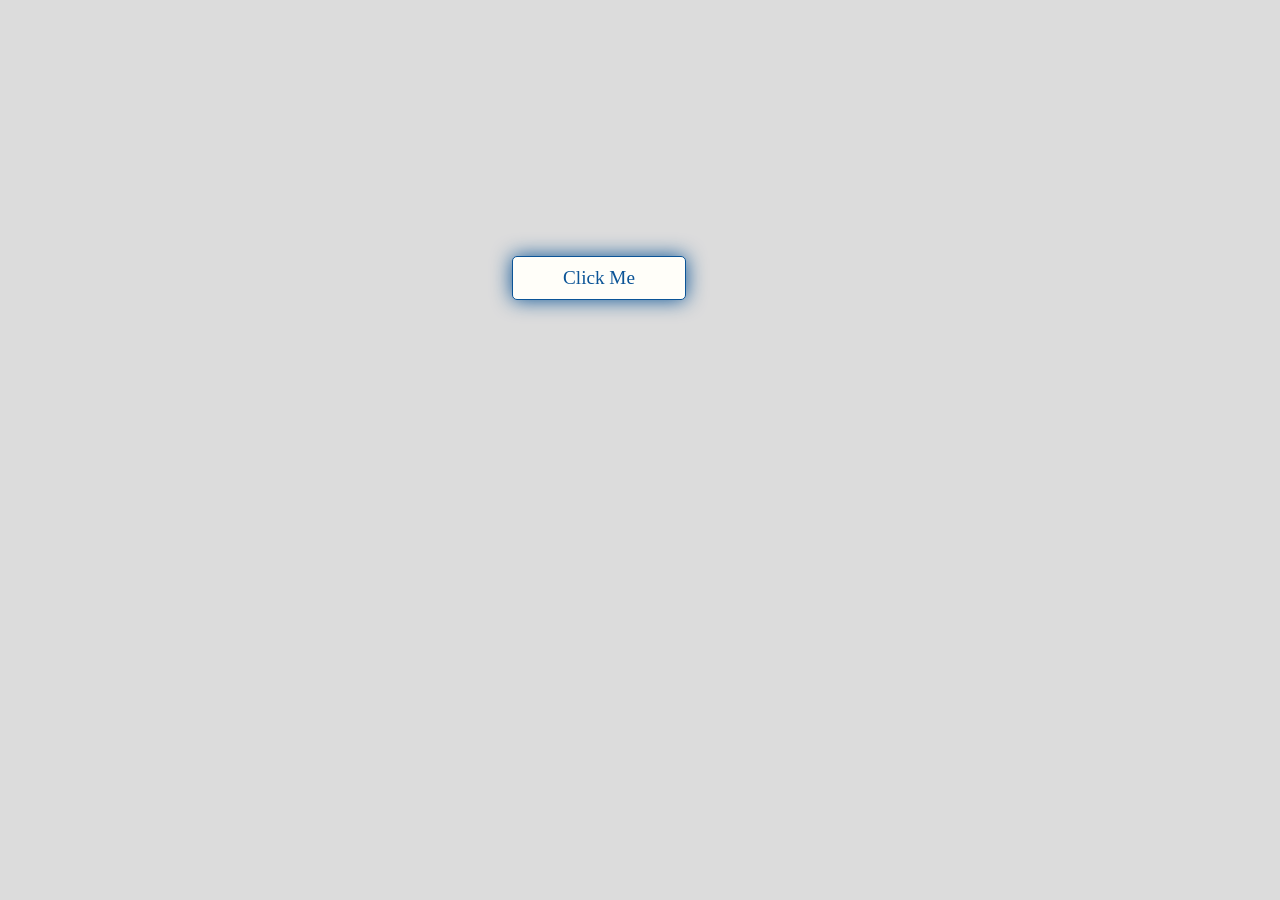
<file: 10_css_transition/index.html>
<!DOCTYPE html>
<html lang="en">
<head>
    <meta charset="UTF-8">
    <meta name="viewport" content="width=device-width, initial-scale=1.0">
    <title>CSS Transitions</title>
    <link rel="stylesheet" href="/10_css_transition/style.css">
</head>
<body>
    <button class="btn">Click Me</button>
</body>
</html>
</file>
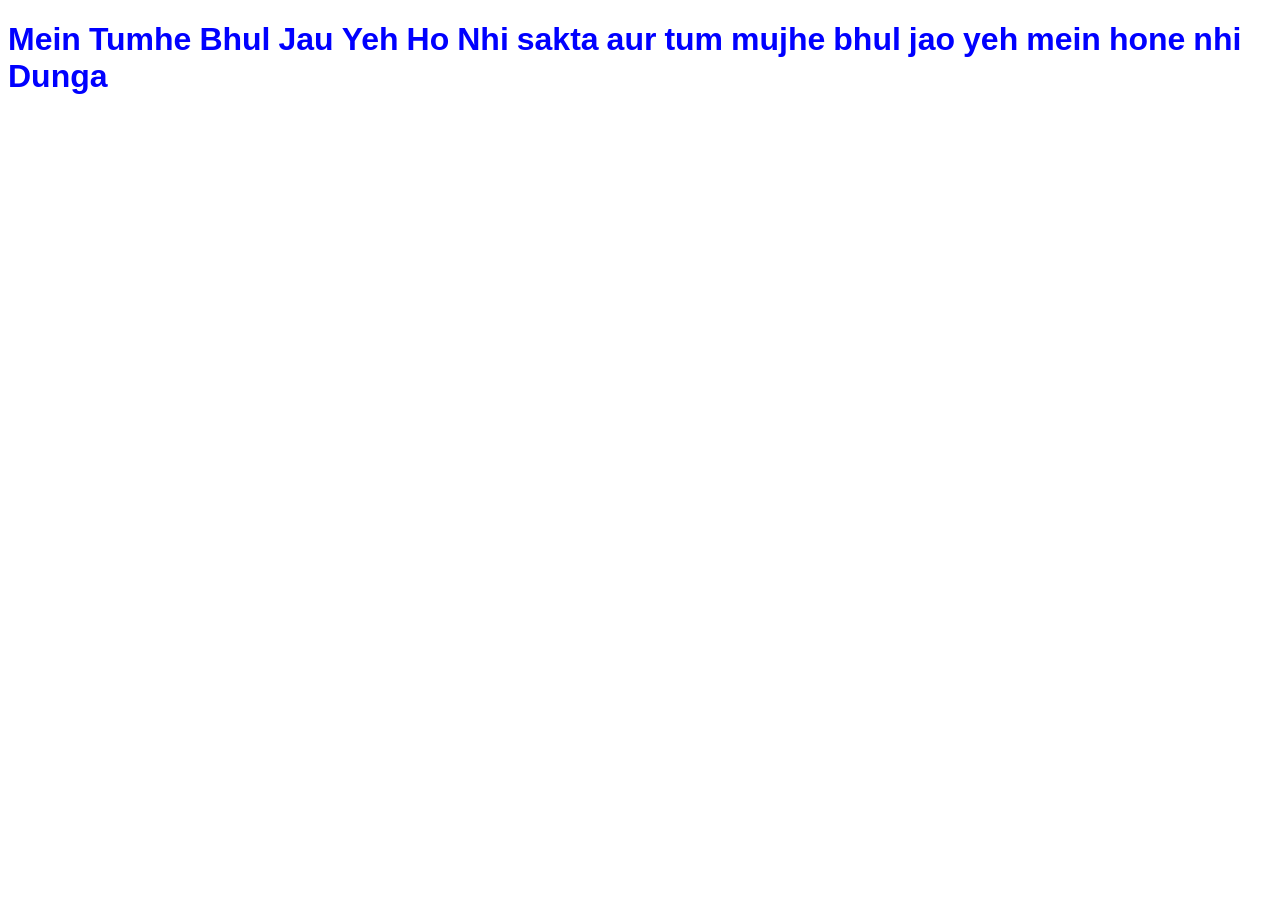
<file: 11_css_animation/index.html>
<!DOCTYPE html>
<html lang="en">
<head>
    <meta charset="UTF-8">
    <meta name="viewport" content="width=device-width, initial-scale=1.0">
    <title>Animations</title>
    <link rel="stylesheet" href="/11_css_animation/style.css">
</head>
<body>
    <!-- <h1 class="neon">Alina</h1>-->


    <h1 class="wave">
    <span>Mein</span> <span>Tumhe</span> <span>Bhul</span> <span>Jau</span> <span>Yeh</span> <span>Ho</span> <span>Nhi</span>
    <span>sakta</span> <span>aur</span> <span>tum</span> <span>mujhe</span> <span>bhul</span> <span>jao</span> <span>yeh</span> <span>mein</span> <span>hone</span> <span>nhi</span> <span>Dunga</span>
</h1>

</body>
</html>
</file>
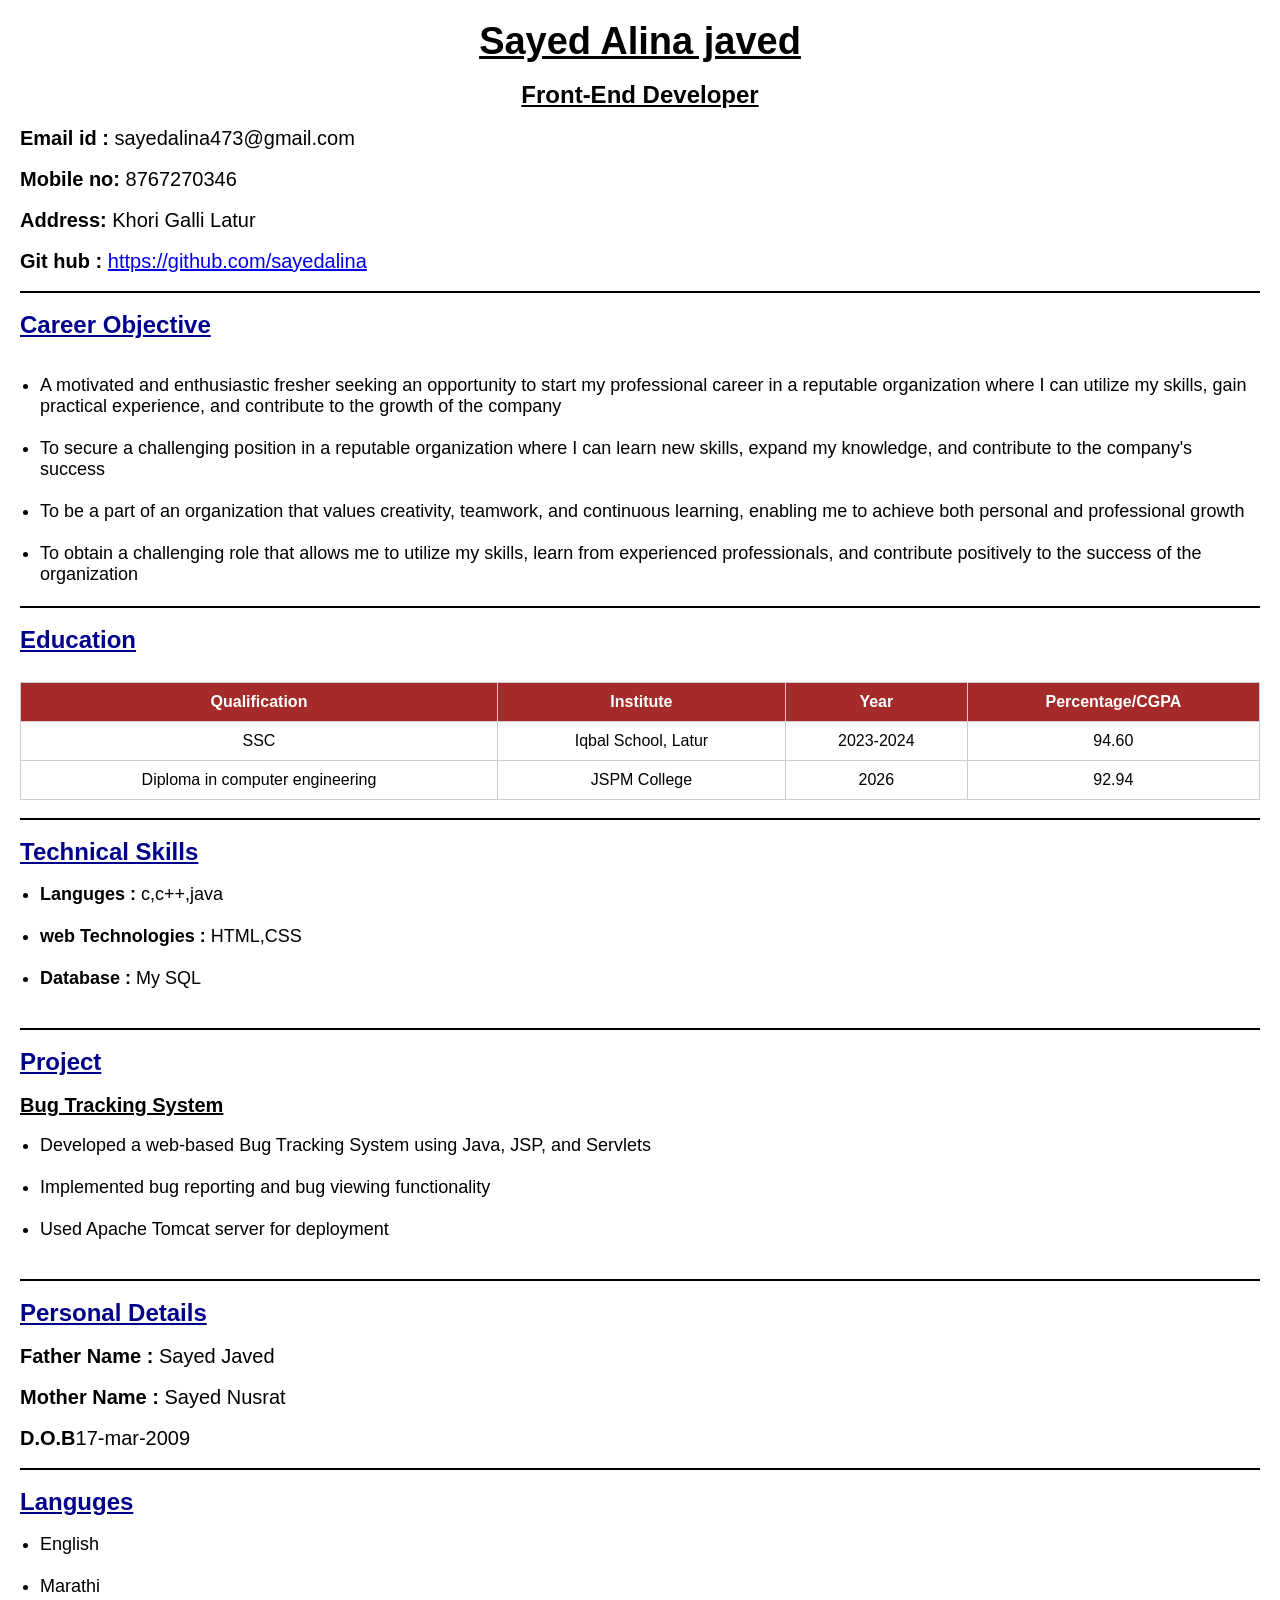
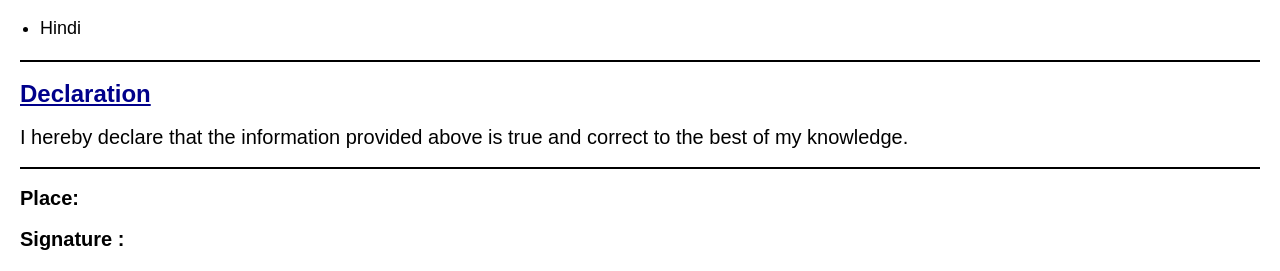
<file: resume.html>
<!DOCTYPE html>
<html lang="en">
<head>
    <meta charset="UTF-8">
    <meta name="viewport" content="width=device-width, initial-scale=1.0">
    <title>Resume</title>
    <link rel="stylesheet" href="resume.css">
</head>
<body>
    <h1 id="Header">Sayed Alina javed</h1><br>
    <h2 id="Header">Front-End Developer</h2><br>
    <p><b> Email id : </b> sayedalina473@gmail.com </p><br>
    <p><b> Mobile no: </b> 8767270346</p><br>
    <p><b> Address: </b> Khori Galli Latur</p><br>
    <p><b>Git hub : </b><a href="https://github.com/sayedalina" target="_blank"> https://github.com/sayedalina </a></p><br>
    <hr><br>
    
    <div class="resume">
    <h2>Career Objective</h2><br>
    </div><br>
    <ul>
    <li>A motivated and enthusiastic fresher seeking an opportunity to start my professional
    career in a reputable organization where I can utilize my skills, gain practical experience, and contribute to the growth of the company</li><br>
    <li>To secure a challenging position in a reputable organization where I can learn new skills, expand my knowledge, and contribute to the company's success</li><br>
    <li>To be a part of an organization that values creativity, teamwork, and continuous learning, enabling me to achieve both personal and professional growth</li><br>
    <li>To obtain a challenging role that allows me to utilize my skills, learn from experienced professionals, and contribute positively to the success of the organization</li><br>
    </ul>
    <hr><br>

    <div class="resume">
    <h2>Education</h2>
    </div><br>
<table>
<tr>
    <th>Qualification</th>
    <th>Institute</th>
    <th>Year</th>
    <th>Percentage/CGPA</th>
</tr>

<tr>
    <td>SSC</td>
    <td>Iqbal School, Latur</td>
    <td>2023-2024</td>
    <td>94.60</td>
</tr>

<tr>
    <td>Diploma in computer engineering</td>
    <td>JSPM College</td>
    <td>2026</td>
    <td>92.94</td>
</tr>

    
</table>
    </ul><br>
    <hr><br>

    <div class="resume">
    <h2>Technical Skills</h2>
    </div><br>
    <ul>
    <li><b>Languges : </b>c,c++,java</li><br>
    <li><b>web Technologies : </b>HTML,CSS</li><br>
    <li><b>Database : </b>My SQL</li><br>
    </ul><br>
    <hr><br>

    <div class="resume">
    <h2>Project</h2>
    </div><br>
    <p><b><ins>Bug Tracking System</b></ins></p><br>
    <ul>
    <li>Developed a web-based Bug Tracking System using Java, JSP, and Servlets</li><br>
    <li>Implemented bug reporting and bug viewing functionality</li><br>
    <li>Used Apache Tomcat server for deployment</li><br>
    </ul><br>
    <hr><br>

    <div class="resume">
    <h2>Personal Details</h2>
    </div><br>
    <p><b>Father Name : </b> Sayed Javed</p><br>
    <p><b>Mother Name : </b> Sayed Nusrat</p><br>
    <p><b>D.O.B</b>17-mar-2009</p><br>
    <hr><br>

    <div class="resume">
    <h2>Languges</h2>
    </div><br>
    <ul>
    <li>English</li><br>
    <li>Marathi</li><br>
    <li>Hindi</li><br>
    </ul>
    <hr><br>

    <div class="resume">
    <h2>Declaration</h2>
    </div><br>
    <p>
    I hereby declare that the information provided above is true
    and correct to the best of my knowledge.
    </p><br>
    <hr><br>

    <p><strong>Place:</strong></p><br>
    <p><strong>Signature : </strong></p>
    </div>
</body>
</html>
</file>
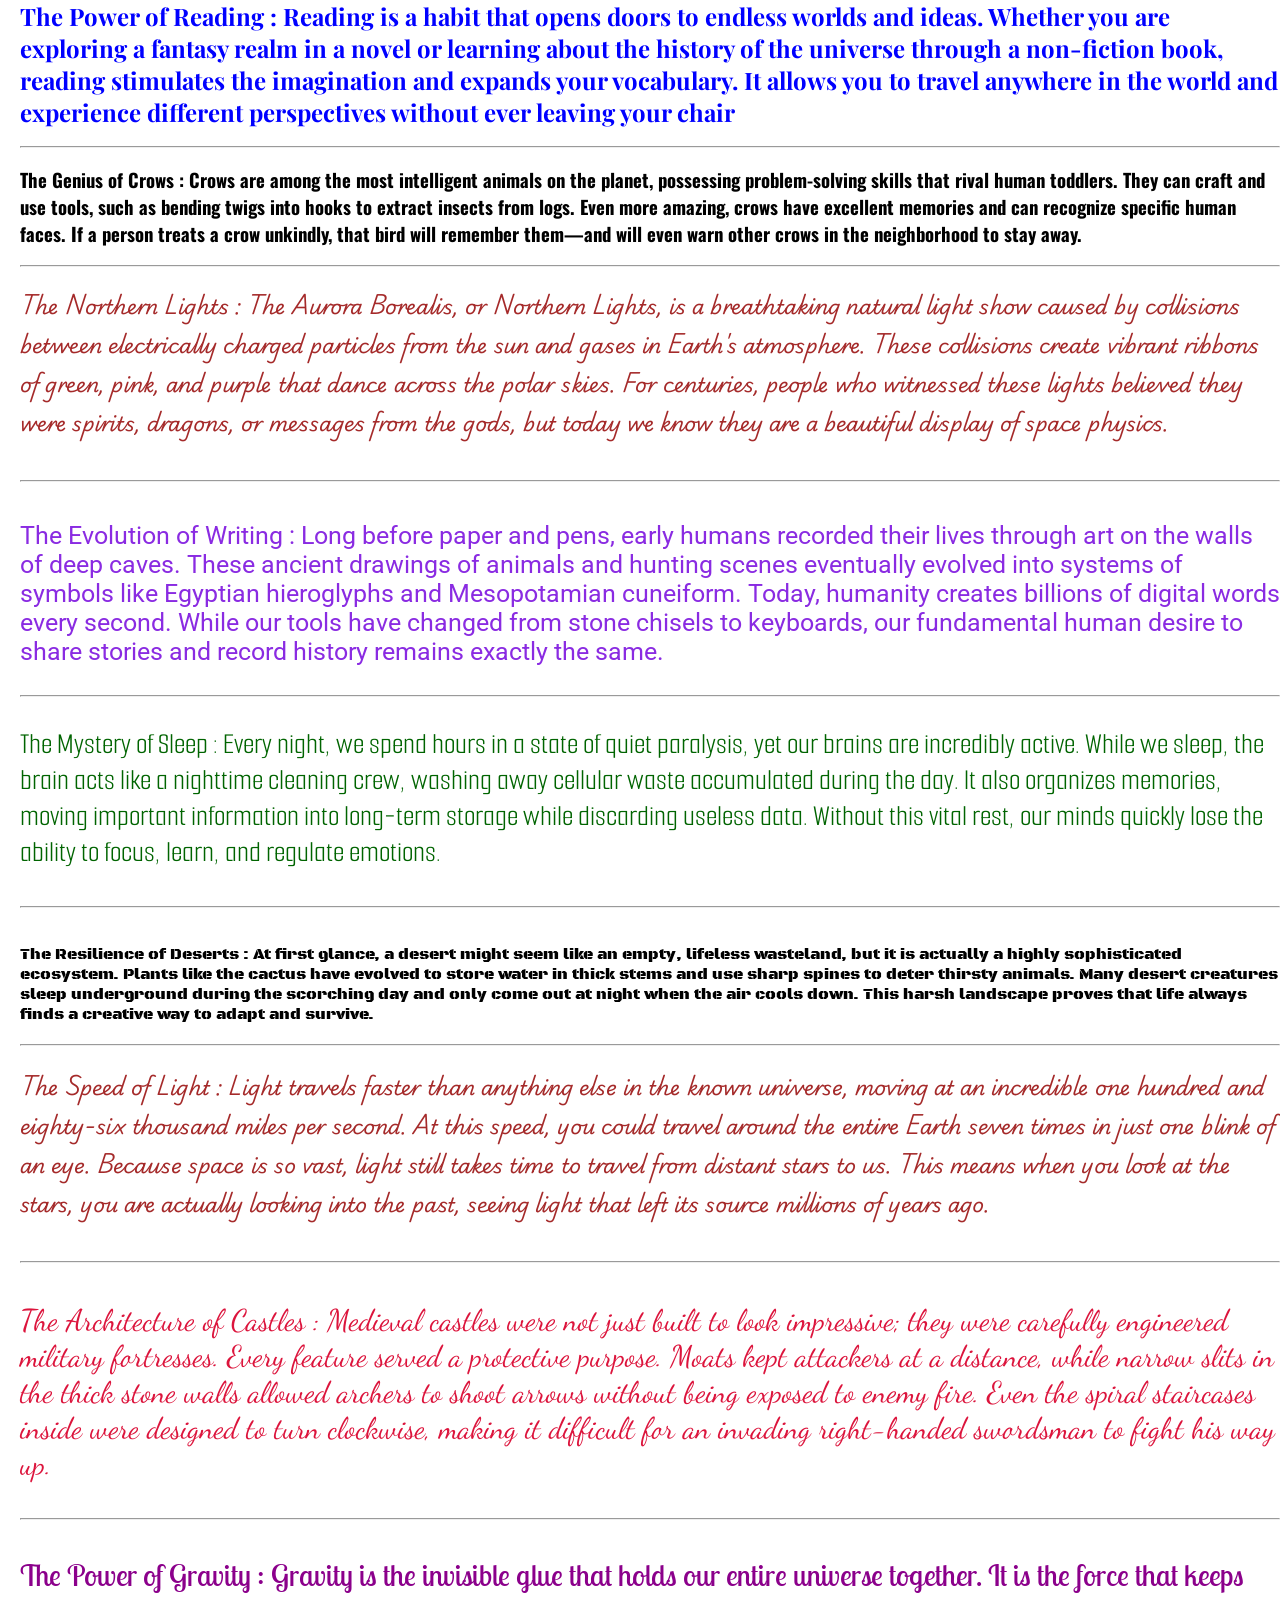
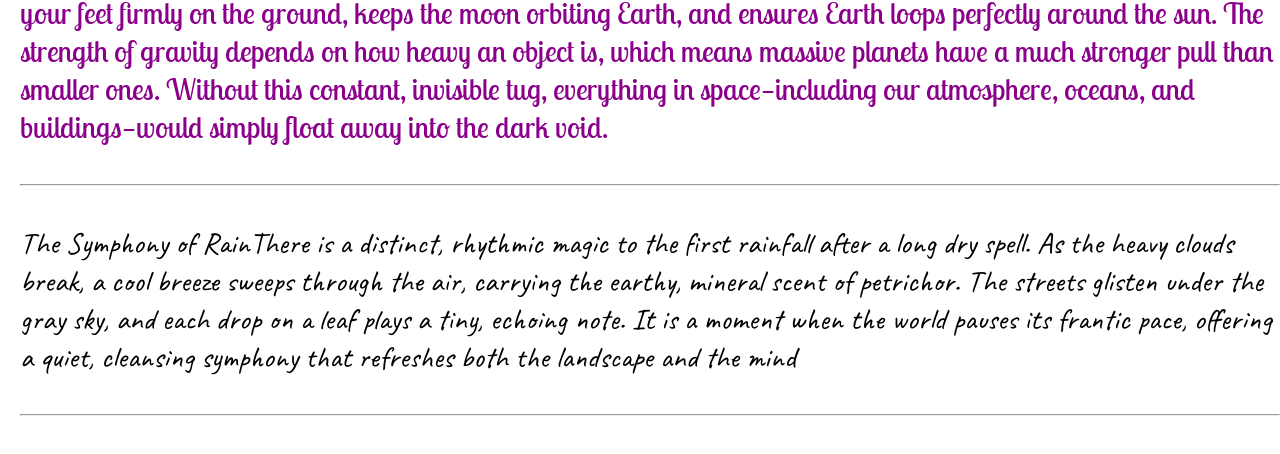
<file: task.html>
<!DOCTYPE html>
<html lang="en">
<head>
    <meta charset="UTF-8">
    <meta name="viewport" content="width=device-width, initial-scale=1.0">
    <title>Document</title>
<link rel="preconnect" href="https://fonts.googleapis.com">
<link rel="preconnect" href="https://fonts.gstatic.com" crossorigin>
<link href="https://fonts.googleapis.com/css2?family=Oswald:wght@200..700&family=Playfair+Display:ital,wght@0,400..900;1,400..900&family=Roboto:ital,wght@0,100..900;1,100..900&family=Source+Sans+3:ital,wght@0,200..900;1,200..900&display=swap" rel="stylesheet">
<link rel="preconnect" href="https://fonts.googleapis.com">
<link rel="preconnect" href="https://fonts.gstatic.com" crossorigin>
<link href="https://fonts.googleapis.com/css2?family=Oswald:wght@200..700&family=Playfair+Display:ital,wght@0,400..900;1,400..900&family=Roboto:ital,wght@0,100..900;1,100..900&family=Source+Sans+3:ital,wght@0,200..900;1,200..900&display=swap" rel="stylesheet">
<link rel="preconnect" href="https://fonts.googleapis.com">
<link rel="preconnect" href="https://fonts.gstatic.com" crossorigin>
<link href="https://fonts.googleapis.com/css2?family=Oswald:wght@200..700&family=Playfair+Display:ital,wght@0,400..900;1,400..900&family=Roboto:ital,wght@0,100..900;1,100..900&family=Source+Sans+3:ital,wght@0,200..900;1,200..900&display=swap" rel="stylesheet">
<link rel="preconnect" href="https://fonts.googleapis.com">
<link rel="preconnect" href="https://fonts.gstatic.com" crossorigin>
<link href="https://fonts.googleapis.com/css2?family=Black+Ops+One&family=Oswald:wght@200..700&family=Playfair+Display:ital,wght@0,400..900;1,400..900&family=Roboto:ital,wght@0,100..900;1,100..900&family=Source+Sans+3:ital,wght@0,200..900;1,200..900&display=swap" rel="stylesheet">
<link rel="preconnect" href="https://fonts.googleapis.com">
<link rel="preconnect" href="https://fonts.gstatic.com" crossorigin>
<link href="https://fonts.googleapis.com/css2?family=Black+Ops+One&family=Oswald:wght@200..700&family=Playfair+Display:ital,wght@0,400..900;1,400..900&family=Playwrite+NZ:wght@100..400&family=Roboto:ital,wght@0,100..900;1,100..900&family=Smooch+Sans:wght@100..900&family=Source+Sans+3:ital,wght@0,200..900;1,200..900&display=swap" rel="stylesheet">
<link rel="preconnect" href="https://fonts.googleapis.com">
<link rel="preconnect" href="https://fonts.gstatic.com" crossorigin>
<link href="https://fonts.googleapis.com/css2?family=Black+Ops+One&family=Oswald:wght@200..700&family=Playfair+Display:ital,wght@0,400..900;1,400..900&family=Playwrite+NZ:wght@100..400&family=Roboto:ital,wght@0,100..900;1,100..900&family=Smooch+Sans:wght@100..900&family=Source+Sans+3:ital,wght@0,200..900;1,200..900&display=swap" rel="stylesheet">
<link rel="preconnect" href="https://fonts.googleapis.com">
<link rel="preconnect" href="https://fonts.gstatic.com" crossorigin>
<link href="https://fonts.googleapis.com/css2?family=Black+Ops+One&family=Dancing+Script:wght@400..700&family=Oswald:wght@200..700&family=Playfair+Display:ital,wght@0,400..900;1,400..900&family=Playwrite+NZ:wght@100..400&family=Roboto:ital,wght@0,100..900;1,100..900&family=Smooch+Sans:wght@100..900&family=Source+Sans+3:ital,wght@0,200..900;1,200..900&display=swap" rel="stylesheet">
<link rel="preconnect" href="https://fonts.googleapis.com">
<link rel="preconnect" href="https://fonts.gstatic.com" crossorigin>
<link href="https://fonts.googleapis.com/css2?family=Black+Ops+One&family=Dancing+Script:wght@400..700&family=Lobster+Two:ital,wght@0,400;0,700;1,400;1,700&family=Oswald:wght@200..700&family=Playfair+Display:ital,wght@0,400..900;1,400..900&family=Playwrite+NZ:wght@100..400&family=Roboto:ital,wght@0,100..900;1,100..900&family=Smooch+Sans:wght@100..900&family=Source+Sans+3:ital,wght@0,200..900;1,200..900&display=swap" rel="stylesheet">
<link rel="preconnect" href="https://fonts.googleapis.com">
<link rel="preconnect" href="https://fonts.gstatic.com" crossorigin>
<link href="https://fonts.googleapis.com/css2?family=Black+Ops+One&family=Caveat:wght@400..700&family=Dancing+Script:wght@400..700&family=Lobster+Two:ital,wght@0,400;0,700;1,400;1,700&family=Oswald:wght@200..700&family=Playfair+Display:ital,wght@0,400..900;1,400..900&family=Playwrite+NZ:wght@100..400&family=Roboto:ital,wght@0,100..900;1,100..900&family=Smooch+Sans:wght@100..900&family=Source+Sans+3:ital,wght@0,200..900;1,200..900&display=swap" rel="stylesheet">
<link rel="stylesheet" href="task.css">
</head>
<body>
    <h2>The Power of Reading : Reading is a habit that opens doors to 
    endless worlds and ideas. Whether you are exploring a fantasy
    realm in a novel or learning about the history of the universe 
    through a non-fiction book, reading stimulates the imagination 
    and expands your vocabulary. It allows you to travel anywhere in 
    the world and experience different perspectives without ever leaving your chair</h2><br><hr><br>

    <h3>The Genius of Crows : Crows are among the most intelligent 
    animals on the planet, possessing problem-solving skills that 
    rival human toddlers. They can craft and use tools, such as
    bending twigs into hooks to extract insects from logs. Even more 
    amazing, crows have excellent memories and can recognize specific 
    human faces. If a person treats a crow unkindly, that bird will 
    remember them—and will even warn other crows in the neighborhood to stay away.</h3><br><hr><br>

    <div class="light">
        <p>The Northern Lights : The Aurora Borealis, or Northern Lights,
        is a breathtaking natural light show caused by collisions 
        between electrically charged particles from the sun and gases 
        in Earth's atmosphere. These collisions create vibrant ribbons
        of green, pink, and purple that dance across the polar skies.
        For centuries, people who witnessed these lights believed they were spirits, dragons, or messages from the gods, but today we know they are a beautiful display of space physics.</p><br><hr><br>
    </div>

    <div class="evolution">
    <p>The Evolution of Writing : Long before paper and pens, early 
    humans recorded their lives through art on the walls of deep caves.
    These ancient drawings of animals and hunting scenes eventually 
    evolved into systems of symbols like Egyptian hieroglyphs and
    Mesopotamian cuneiform. Today, humanity creates billions of
    digital words every second. While our tools have changed from 
    stone chisels to keyboards, our fundamental human desire to share
     stories and record history remains exactly the same.</p><br><hr><br>
    </div>

    <div class="sleep">
    <p>The Mystery of Sleep : Every night, we spend hours in a state of
    quiet paralysis, yet our brains are incredibly active. While 
    we sleep, the brain acts like a nighttime cleaning crew, washing 
    away cellular waste accumulated during the day. It also organizes 
    memories, moving important information into long-term storage 
    while discarding useless data. Without this vital rest, our minds 
    quickly lose the ability to focus, learn, and regulate emotions.</p><br><hr><br>
    </div>

    <div class="desert">
    <p>The Resilience of Deserts : At first glance, a desert might seem 
    like an empty, lifeless wasteland, but it is actually a highly
    sophisticated ecosystem. Plants like the cactus have evolved to
    store water in thick stems and use sharp spines to deter thirsty 
    animals. Many desert creatures sleep underground during the 
    scorching day and only come out at night when the air cools down. 
    This harsh landscape proves that life always finds a creative way to adapt and survive.</p><br><hr><br>
    </div>

    <div class="light">
    <p>The Speed of Light : Light travels faster than anything else in
    the known universe, moving at an incredible one hundred and 
    eighty-six thousand miles per second. At this speed, you could 
    travel around the entire Earth seven times in just one blink of an
    eye. Because space is so vast, light still takes time to travel 
    from distant stars to us. This means when you look at the stars, 
    you are actually looking into the past, seeing light that left its
    source millions of years ago.</p><br><hr><br>
    </div>

    <div class="castle">
    <p>The Architecture of Castles : Medieval castles were not just
    built to look impressive; they were carefully engineered military 
    fortresses. Every feature served a protective purpose. Moats kept 
    attackers at a distance, while narrow slits in the thick stone 
    walls allowed archers to shoot arrows without being exposed to 
    enemy fire. Even the spiral staircases inside were designed to 
    turn clockwise, making it difficult for an invading right-handed 
    swordsman to fight his way up.</p><br><hr><br>
    </div>

    <div class="gravity">
    <p>The Power of Gravity : Gravity is the invisible glue that holds 
    our entire universe together. It is the force that keeps your feet
    firmly on the ground, keeps the moon orbiting Earth, and ensures 
    Earth loops perfectly around the sun. The strength of gravity 
    depends on how heavy an object is, which means massive planets 
    have a much stronger pull than smaller ones. Without this constant, 
    invisible tug, everything in space—including our atmosphere, oceans, 
    and buildings—would simply float away into the dark void.</p><br><hr><br>
    </div>

    <div class="rain">
    <p>
    The Symphony of RainThere is a distinct, rhythmic magic to the 
    first rainfall after a long dry spell. As the heavy clouds break, 
    a cool breeze sweeps through the air, carrying the earthy, mineral
    scent of petrichor. The streets glisten under the gray sky, and 
    each drop on a leaf plays a tiny, echoing note. It is a moment 
    when the world pauses its frantic pace, offering a quiet, 
    cleansing symphony that refreshes both the landscape and the mind
    </p><br><hr><br>
    </div>


</body>
</html>
</file>
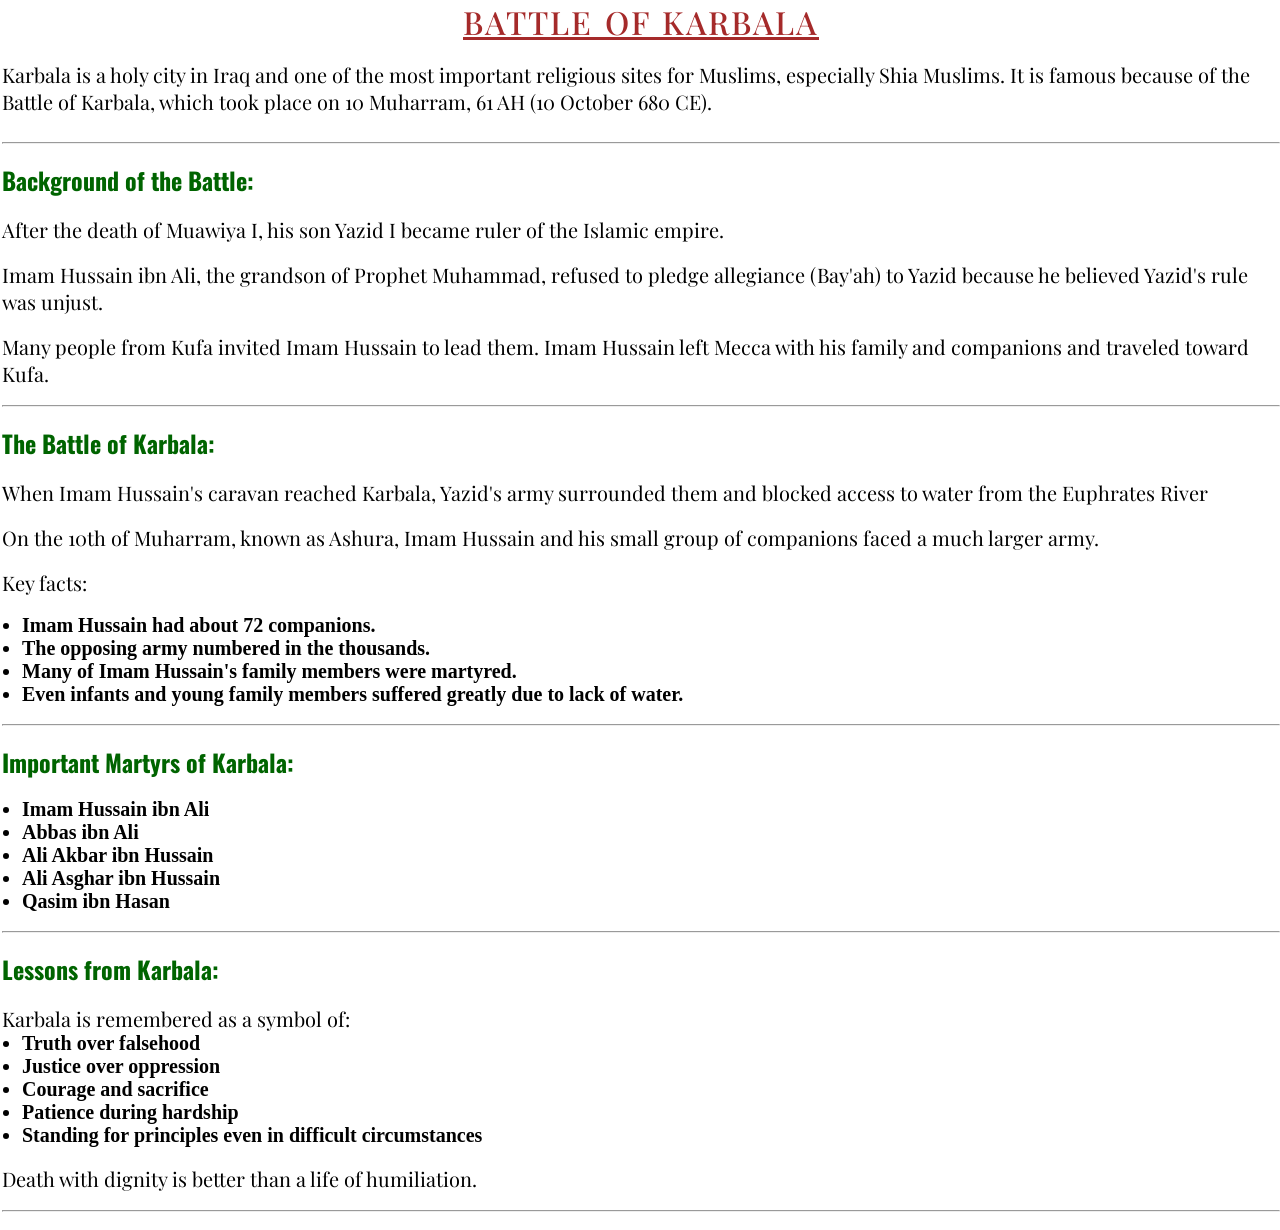
<file: typography.html>
<!DOCTYPE html>
<html lang="en">
<head>
    <meta charset="UTF-8">
    <meta name="viewport" content="width=device-width, initial-scale=1.0">
    <title>karbala</title>
    <link rel="preconnect" href="https://fonts.googleapis.com">
<link rel="preconnect" href="https://fonts.gstatic.com" crossorigin>
<link href="https://fonts.googleapis.com/css2?family=Playfair+Display:ital,wght@0,400..900;1,400..900&display=swap" rel="stylesheet">
<link rel="stylesheet" href="typography.css">
<link rel="preconnect" href="https://fonts.googleapis.com">
<link rel="preconnect" href="https://fonts.gstatic.com" crossorigin>
<link rel="preconnect" href="https://fonts.googleapis.com">
<link rel="preconnect" href="https://fonts.gstatic.com" crossorigin>
<link href="https://fonts.googleapis.com/css2?family=Oswald:wght@200..700&family=Playfair+Display:ital,wght@0,400..900;1,400..900&family=Source+Sans+3:ital,wght@0,200..900;1,200..900&display=swap" rel="stylesheet">
<link href="https://fonts.googleapis.com/css2?family=Playfair+Display:ital,wght@0,400..900;1,400..900&family=Source+Sans+3:ital,wght@0,200..900;1,200..900&display=swap" rel="stylesheet">
</head>
<body>
    <h1>battle of karbala</h1><br>

    <p>Karbala is a holy city in Iraq and one of the most important religious sites for Muslims, especially Shia Muslims.
    It is famous because of the Battle of Karbala, which took place on 10 Muharram, 61 AH (10 October 680 CE).<p>
    <br><hr><br>

    <h2>Background of the Battle:</h2><br>

    <p>After the death of Muawiya I, his son Yazid I became ruler of the Islamic empire.</p><br>
    <p>Imam Hussain ibn Ali, the grandson of Prophet Muhammad, refused to pledge allegiance (Bay'ah) to Yazid because he believed Yazid's rule was unjust.</p><br>
    <p>Many people from Kufa invited Imam Hussain to lead them. Imam Hussain left Mecca with his family and companions and traveled toward Kufa.</p><br>
    <hr><br>

    <h2>The Battle of Karbala:</h2><br>

    <p>When Imam Hussain's caravan reached Karbala, Yazid's army surrounded them and blocked access to water from the Euphrates River</p><br>
    <p>On the 10th of Muharram, known as Ashura, Imam Hussain and his small group of companions faced a much larger army.</p><br>
    <p>Key facts:</p><br>
    <ul>
        <li>Imam Hussain had about 72 companions.</li>
        <li>The opposing army numbered in the thousands.</li>
        <li>Many of Imam Hussain's family members were martyred.</li>
        <li>Even infants and young family members suffered greatly due to lack of water.</li>
    </ul>
    <br><hr><br>

    <h2>Important Martyrs of Karbala:</h2><br>
    <ul>
        <li>Imam Hussain ibn Ali</li>
        <li>Abbas ibn Ali</li>
        <li>Ali Akbar ibn Hussain</li>
        <li>Ali Asghar ibn Hussain</li>
        <li>Qasim ibn Hasan</li>
    </ul>
    <br><hr><br>

    <h2>Lessons from Karbala:</h2><br>
    <p>Karbala is remembered as a symbol of:</p>
    <ul>
    <li>Truth over falsehood</li>
    <li>Justice over oppression</li>
    <li>Courage and sacrifice</li>
    <li>Patience during hardship</li>
    <li>Standing for principles even in difficult circumstances</li>
    </ul><br>
    <p>Death with dignity is better than a life of humiliation.</p>
    <br><hr><br>
</body>
</html>
</file>
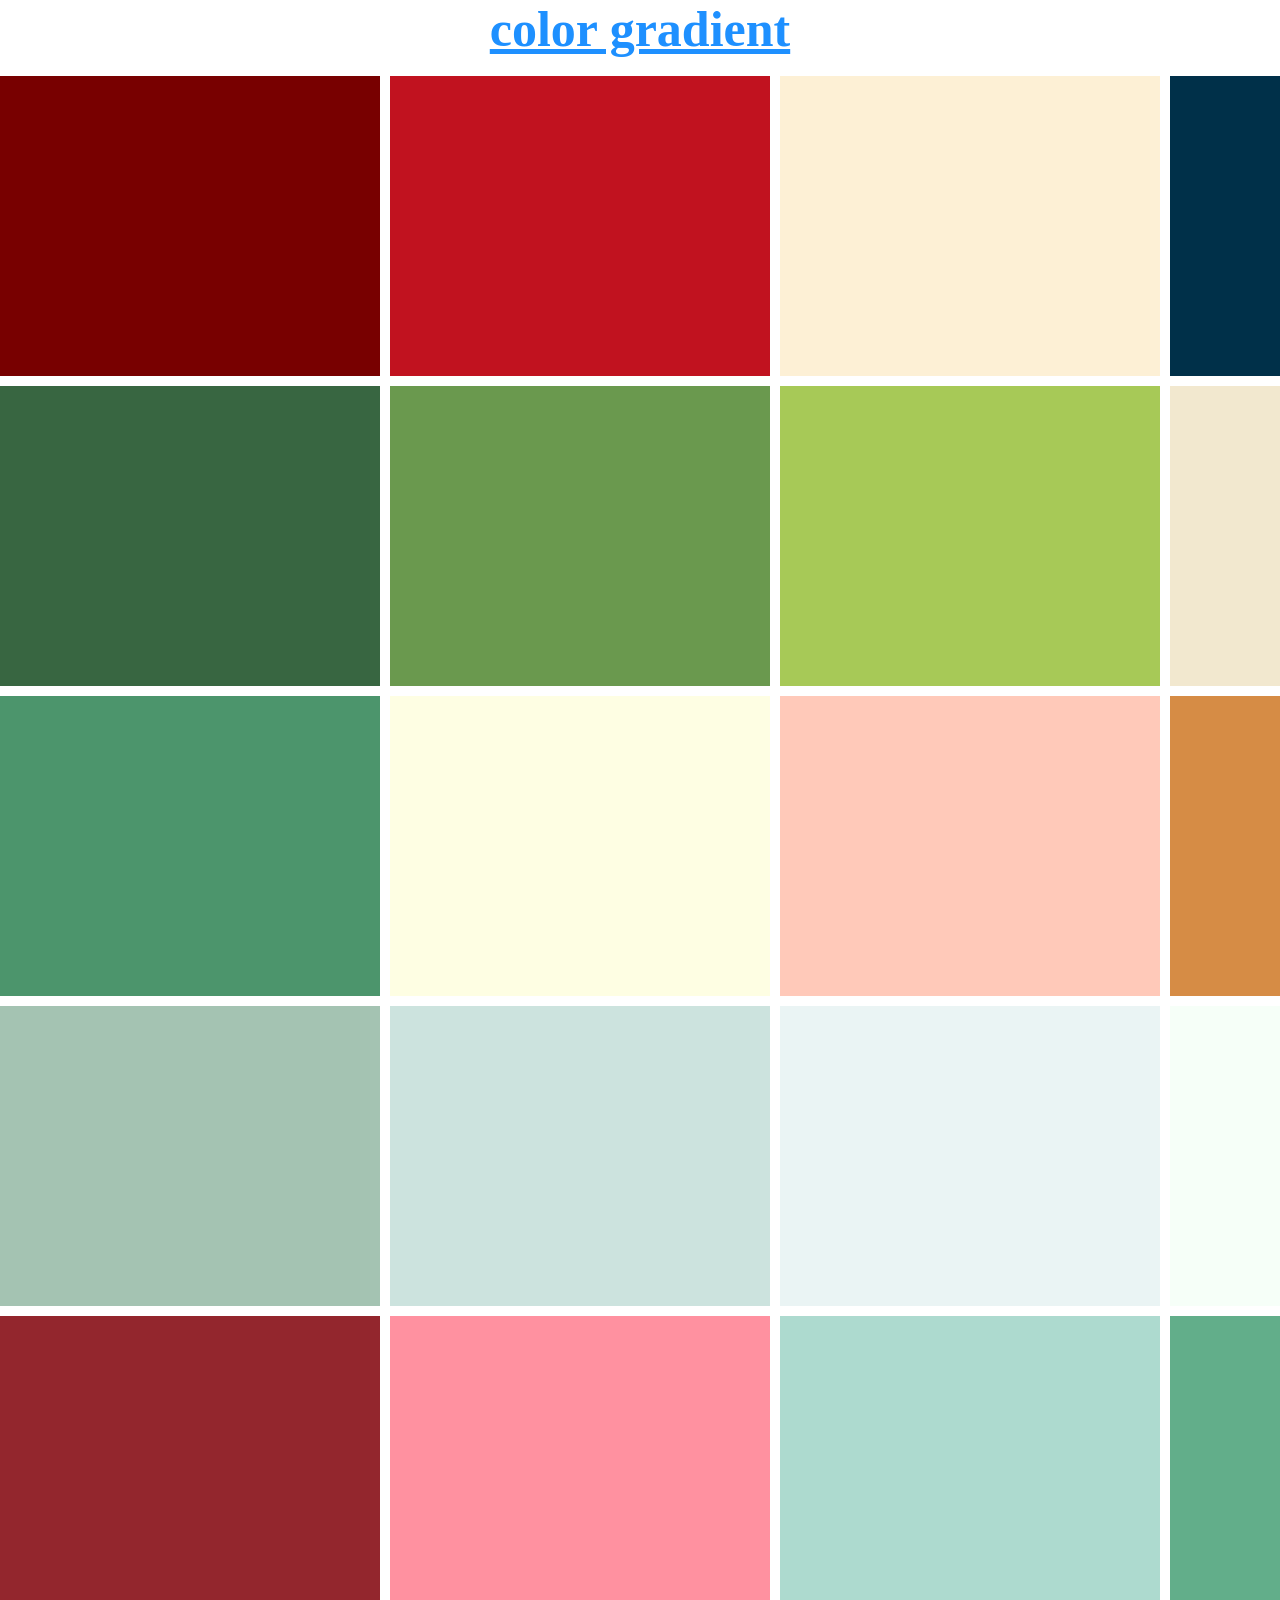
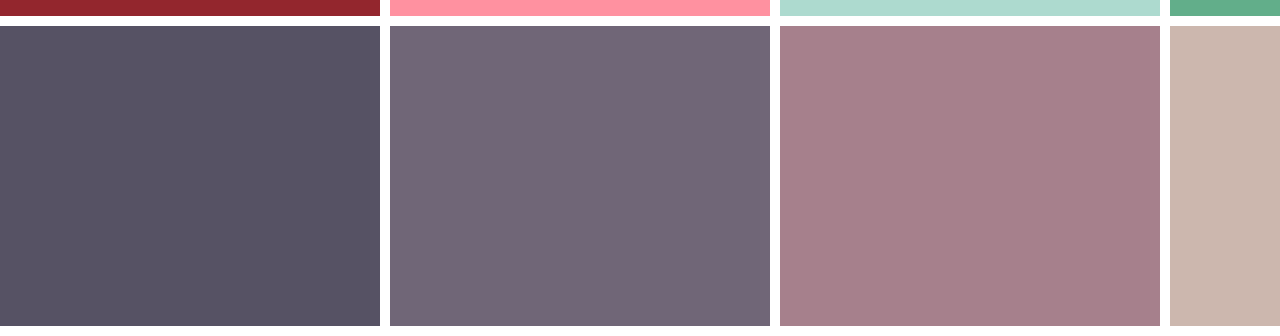
<file: 8_css_color_gradient/color_gradient.html>
<!DOCTYPE html>
<html lang="en">
<head>
    <meta charset="UTF-8">
    <meta name="viewport" content="width=device-width, initial-scale=1.0">
    <title>color gradient</title>
    <link rel="stylesheet" href="color_gradient.css">
</head>
<body>
    <h1><ins>color gradient</ins></h1><br>
    <div class="container">
        <div class="color1">
        </div>
        <div class="color2">  
        </div>
        <div class="color3">
        </div>  
        <div class="color4">
        </div>
        <div class="color5">
        </div>
        <div class="color6">
        </div>
        <div class="color7">
        </div>
        <div class="color8">
        </div>
        <div class="color9">
        </div>
        <div class="color10">
        </div>
        <div class="color11">
        </div>
        <div class="color12">
        </div>
        <div class="color13">
        </div>
        <div class="color14">
        </div>
        <div class="color15">
        </div>
        <div class="color16">
        </div>
        <div class="color17">
        </div>
        <div class="color18">
        </div>
        <div class="color19">
        </div>
        <div class="color20">
        </div>
        <div class="color21">
        </div>
        <div class="color22">
        </div>
        <div class="color23">
        </div>
        <div class="color24">
        </div>
        <div class="color25">
        </div>
        </div>

</body>
</html>
</file>
<file: 10_css_transition/style.css>
*{
    padding: 0;
    margin: 0;
    box-sizing: border-box;
}
body{
    background-color: gainsboro;
}
.btn{
    margin-top: 20%;
    margin-left: 40%;
    padding: 10px 50px;
    background-color: #fffef9;
    color: #0b5497;
    border: 1px solid #0b5497;
    border-radius: 5px;
    font-size: 1.2rem;
    font-family: cursive;
    transition: all 0.3s ease-in-out;
    box-shadow: 0px 0px 20px #0b5497;
}
.btn:hover{
    background-color:#0b5497 ;
    color: #fffef9;
    border: 3px solid #fffef9;
    transform: scale(1.1);
}
</file>
<file: 11_css_animation/style.css>
/*
.fade {
    animation: fadeUp 2s infinite;
}

@keyframes fadeUp {
    0% {
        opacity: 0;
        transform: translateY(20px);
    }
    50% {
        opacity: 1;
        transform: translateY(0);
    }
    100% {
        opacity: 0;
        transform: translateY(-20px);
    }
} */


/*  Typing Effect
.typing {
    color:crimson;
    width: 13ch;
    overflow: hidden;
    white-space: nowrap;
    border-right: 3px solid #fff;
    animation: typing 4s steps(13) infinite,
               blink .6s infinite;
}

@keyframes typing {
    from { width: 0; }
    to { width: 13ch; }
}

@keyframes blink {
    50% { border-color: transparent; }
} */



/*   Gradient Text
.gradient {
    background: linear-gradient(90deg,#00f,#0ff,#f0f,#00f);
    background-size: 300%;
    background-clip: text;
    -webkit-background-clip: text;
    -webkit-text-fill-color: transparent;
    animation: gradientFlow 4s linear infinite;
}

@keyframes gradientFlow {
    from { background-position: 0%; }
    to { background-position: 300%; }
} */

/*  Neon Light

.neon {
    color: #00bfff;
    animation: neon 1.5s infinite alternate;
}

@keyframes neon {
    from {
        text-shadow: 0 0 5px #00bfff;
    }
    to {
        text-shadow:
            0 0 10px #00bfff,
            0 0 20px #002c3b,
            0 0 40px #ecf0f2;
    }
} */




.wave span{
    display: inline-block;
    animation: wave 1.2s infinite;
    font-family: 'Arial', sans-serif;
    font-size: 2rem;
    color:blue;
}

.wave span:nth-child(1){animation-delay:.1s;}
.wave span:nth-child(2){animation-delay:.2s;}
.wave span:nth-child(3){animation-delay:.3s;}
.wave span:nth-child(4){animation-delay:.4s;}
.wave span:nth-child(5){animation-delay:.5s;}
.wave span:nth-child(6){animation-delay:.6s;}
.wave span:nth-child(7){animation-delay:.7s;}
.wave span:nth-child(8){animation-delay:.8s;}
.wave span:nth-child(9){animation-delay:.9s;}
.wave span:nth-child(10){animation-delay:1s;}
.wave span:nth-child(11){animation-delay:1.1s;}
.wave span:nth-child(12){animation-delay:1.2s;}

@keyframes wave {
    0%,100% { transform: translateY(0); }
    50% { transform: translateY(-15px); }
    
}
</file>
<file: resume.css>
*{
    margin: 0;
    padding: 0;
    box-sizing: border-box;
}

#Header
{
    color:black;
    text-align:center;
    text-decoration:underline;
}

ul
{
    list-style-type: disc;
    font-size: 18px;
    color:black;
    margin-left: 20px;
}

p{
    font-size: 20px;
}

.resume
{
    color:darkblue;
    text-decoration: underline;
}

hr
{
    border: 1px solid black;
    margin-left: 0;
    width: 95;
}

table {
    width: 100%;
    border-collapse: collapse;
    margin-top: 10px;
}

td 
{
    padding: 10px;
    text-align: center;
}

th
{
    background-color:brown;
    color: white;
    padding: 10px;
}

table,th,td
{
    border: 1px solid #ccc;
}

h1
{
    font-size: 38px;
}

body
{
 font-family: Arial, Helvetica, sans-serif;
 margin: 20px;
}

section
{
  margin-bottom: 20px;
}
</file>
<file: task.css>
*{
    margin: 0;
    padding: 0;
    box-sizing: border-box;
}

body{
    margin-left: 20px;
}

h2{
    font-family: "Playfair Display", serif;
  font-optical-sizing: auto;
  color:blue;
}

h3{
    font-family: "Oswald", sans-serif;
  font-optical-sizing: auto;
}

.light{
    font-family: "Source Sans 3", sans-serif;
  font-optical-sizing: auto;
  font-size: 20px;
  color:brown
}

.evolution{
    font-family: "Roboto", sans-serif;
  font-optical-sizing: auto;
  font-size: 25px;
  color:blueviolet;
}

.sleep{
    font-family: "Smooch Sans", sans-serif;
  font-optical-sizing: auto;
  font-size: 30px;
  color:darkgreen;
}

.desert{
  font-family: "Black Ops One", system-ui;
  font-weight: 400;
  font size: 35px;
  
}
.light{
  font-family: "Playwrite NZ", cursive;
  font-optical-sizing: auto;
  font-weight: <weight>;
  font-style: normal;
;
}

.castle{
  font-family: "Dancing Script", cursive;
  font-size: 30px;
  font-style: normal;
  color: crimson;
}

.gravity{
  font-family: "Lobster Two", sans-serif;
  font-weight: 400;
  font-style: normal;
  font-size: 30px;
  color: darkmagenta;
}

.rain
{
  font-family: "Caveat", cursive;
  font-optical-sizing: auto;
  font-weight: <weight>;
  font-style: normal;
  font-size:30px;
}
</file>
<file: typography.css>
*{
    margin: 0;
    padding: 0;
    box-sizing: border-box;
}

h1
{
    font-family: "Playfair Display", serif;
  font-optical-sizing: auto;
  font-weight:500;
  text-align:center;
  text-decoration: underline;
  color: brown;
  text-transform: uppercase;
  letter-spacing: 2px;
  word-spacing: 2px;
  
}

p
{
    font-family: "Playfair Display", serif;
  font-optical-sizing: auto;
    font-size: 20px;

}

body{
    margin-left: 2px;
}

h2{
    font-weight: bold;
    color:darkgreen;
    font-family: "Oswald", sans-serif;
  font-optical-sizing: auto;
}

ul{
    list-style-type: disc;
    font-weight: bolder;
    font-size: 20px;
    margin-left: 20px;
    font-family: archivo black;
}
</file>
<file: 8_css_color_gradient/color_gradient.css>
*{
    margin: 0%;
    padding: 0%;
    box-sizing: border-box;
}

h1{
    text-align: center;
    color:dodgerblue;
    font-size: 50px;
}
.container{
    display: grid;
    grid-template-columns: repeat(4,1fr);
    gap: 10px;
    object-fit: cover;
    overflow: hidden;
}

.color1{
    background-color: #780000;
    height: 300px;
    width: 380px;
}
.color2{
    background-color: #c1121f;
    height: 300px;
    width: 380px;
}
.color3{
    background-color: #fdf0d5;
    height: 300px;
    width: 380px;
}
.color4{
    background-color: #003049;
    height: 300px;
    width: 380px;
}
.color5{
    background-color: #386641;
    height: 300px;
    width: 380px;
}
.color6{
    background-color: #6a994e;
    height: 300px;
    width: 380px;
}
.color7{
    background-color: #a7c957;
    height: 300px;
    width: 380px;
}
.color8{
    background-color: #f2e8cF;
    height: 300px;
    width: 380px;
}
.color9{
    background-color: #4c956c;
    height: 300px;
    width: 380px;
}
.color10{
    background-color: #fefee3;
    height: 300px;
    width: 380px;
}
.color11{
    background-color: #ffc9b9;
    height: 300px;
    width: 380px;
}
.color12{
    background-color: #d68c45;
    height: 300px;
    width: 380px;
}
.color13{
    background-color: #a4c3b2;
    height: 300px;
    width: 380px;
}
.color14{
    background-color: #cce3de;
    height: 300px;
    width: 380px;
}
.color15{
    background-color: #eaf4f4;
    height: 300px;
    width: 380px;
}
.color16{
    background-color: #f6fff8;
    height: 300px;
    width: 380px;
}
.color17{
    background-color: #93262d;
    height: 300px;
    width: 380px;
}
.color18{
    background-color: #ff91a0;
    height: 300px;
    width: 380px;
}
.color19{
    background-color: #addacf;
    height: 300px;
    width: 380px;
}
.color20{
    background-color: #62ae8a;
    height: 300px;
    width: 380px;
}
.color21{
    background-color: #565264;
    height: 300px;
    width: 380px;
}
.color22{
    background-color: #706677;
    height: 300px;
    width: 380px;
}
.color23{
    background-color: #a6808c;
    height: 300px;
    width: 380px;
}
.color24{
    background-color: #ccb7ae;
    height: 300px;
    width: 380px;
}
</file>
